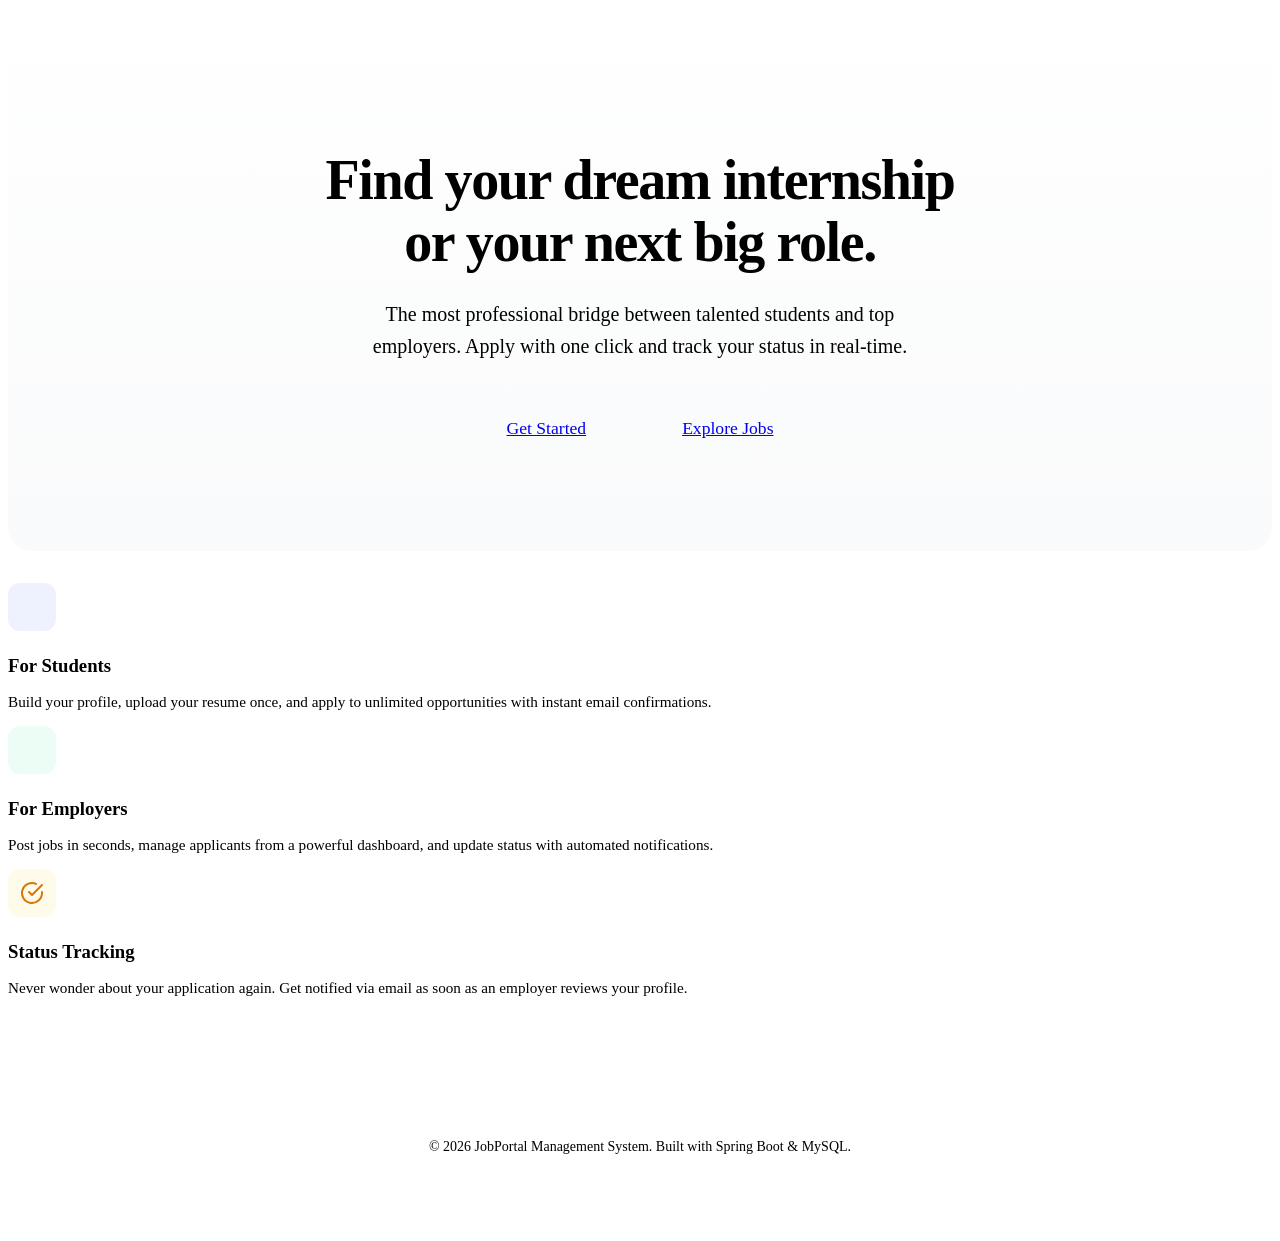
<file: src/main/resources/templates/index.html>
<!DOCTYPE html>
<html xmlns:th="http://www.thymeleaf.org">
<head th:replace="~{fragments :: head('JobPortal - Find Your Career Path')}"></head>
<body>

<div th:replace="~{fragments :: navbarGuest}"></div>

<main class="main-content">
    <section class="hero-section" style="text-align: center; padding: 6rem 1rem; background: linear-gradient(to bottom, #ffffff, #f9fafb); border-radius: 24px; margin-bottom: 4rem;">
        <h1 style="font-size: 3.5rem; font-weight: 800; margin-bottom: 1.5rem; letter-spacing: -0.025em; line-height: 1.1;">
            Find your dream <span style="color: var(--primary);">internship</span> <br>or your next <span style="color: var(--secondary);">big role</span>.
        </h1>
        <p style="font-size: 1.25rem; color: var(--text-muted); max-width: 600px; margin: 0 auto 2.5rem; line-height: 1.6;">
            The most professional bridge between talented students and top employers. 
            Apply with one click and track your status in real-time.
        </p>
        <div style="display: flex; gap: 1rem; justify-content: center;">
            <a href="/register" class="btn btn-primary" style="padding: 1rem 2.5rem; font-size: 1.1rem;">Get Started</a>
            <a href="/login" class="btn btn-secondary" style="padding: 1rem 2.5rem; font-size: 1.1rem;">Explore Jobs</a>
        </div>
    </section>

    <div class="job-grid" style="margin-top: -2rem;">
        <!-- Feature Card 1 -->
        <div class="glass-card">
            <div style="height: 48px; width: 48px; background: #EEF2FF; border-radius: 12px; display: flex; align-items: center; justify-content: center; margin-bottom: 1.5rem;">
                <svg width="24" height="24" viewBox="0 0 24 24" fill="none" stroke="var(--primary)" stroke-width="2" stroke-linecap="round" stroke-linejoin="round"><path d="M16 21v-2a4 4 0 0 0-4-4H6a4 4 0 0 0-4 4v2"></path><circle cx="9" cy="7" r="4"></circle><path d="M22 21v-2a4 4 0 0 0-3-3.87"></path><path d="M16 3.13a4 4 0 0 1 0 7.75"></path></svg>
            </div>
            <h3 style="margin-bottom: 1rem;">For Students</h3>
            <p style="color: var(--text-muted); font-size: 0.95rem;">Build your profile, upload your resume once, and apply to unlimited opportunities with instant email confirmations.</p>
        </div>

        <!-- Feature Card 2 -->
        <div class="glass-card">
            <div style="height: 48px; width: 48px; background: #ECFDF5; border-radius: 12px; display: flex; align-items: center; justify-content: center; margin-bottom: 1.5rem;">
                <svg width="24" height="24" viewBox="0 0 24 24" fill="none" stroke="var(--secondary)" stroke-width="2" stroke-linecap="round" stroke-linejoin="round"><path d="M21 16V8a2 2 0 0 0-1-1.73l-7-4a2 2 0 0 0-2 0l-7 4A2 2 0 0 0 3 8v8a2 2 0 0 0 1 1.73l7 4a2 2 0 0 0 2 0l7-4A2 2 0 0 0 21 16z"></path><polyline points="3.27 6.96 12 12.01 20.73 6.96"></polyline><line x1="12" y1="22.08" x2="12" y2="12"></line></svg>
            </div>
            <h3 style="margin-bottom: 1rem;">For Employers</h3>
            <p style="color: var(--text-muted); font-size: 0.95rem;">Post jobs in seconds, manage applicants from a powerful dashboard, and update status with automated notifications.</p>
        </div>

        <!-- Feature Card 3 -->
        <div class="glass-card">
            <div style="height: 48px; width: 48px; background: #FFFBEB; border-radius: 12px; display: flex; align-items: center; justify-content: center; margin-bottom: 1.5rem;">
                <svg width="24" height="24" viewBox="0 0 24 24" fill="none" stroke="#D97706" stroke-width="2" stroke-linecap="round" stroke-linejoin="round"><path d="M22 11.08V12a10 10 0 1 1-5.93-9.14"></path><polyline points="22 4 12 14.01 9 11.01"></polyline></svg>
            </div>
            <h3 style="margin-bottom: 1rem;">Status Tracking</h3>
            <p style="color: var(--text-muted); font-size: 0.95rem;">Never wonder about your application again. Get notified via email as soon as an employer reviews your profile.</p>
        </div>
    </div>
</main>

<footer style="text-align: center; padding: 4rem 2rem; color: var(--text-muted); font-size: 0.875rem; border-top: 1px solid var(--border); margin-top: 4rem;">
    <p>&copy; 2026 JobPortal Management System. Built with Spring Boot & MySQL.</p>
</footer>

</body>
</html>
</file>
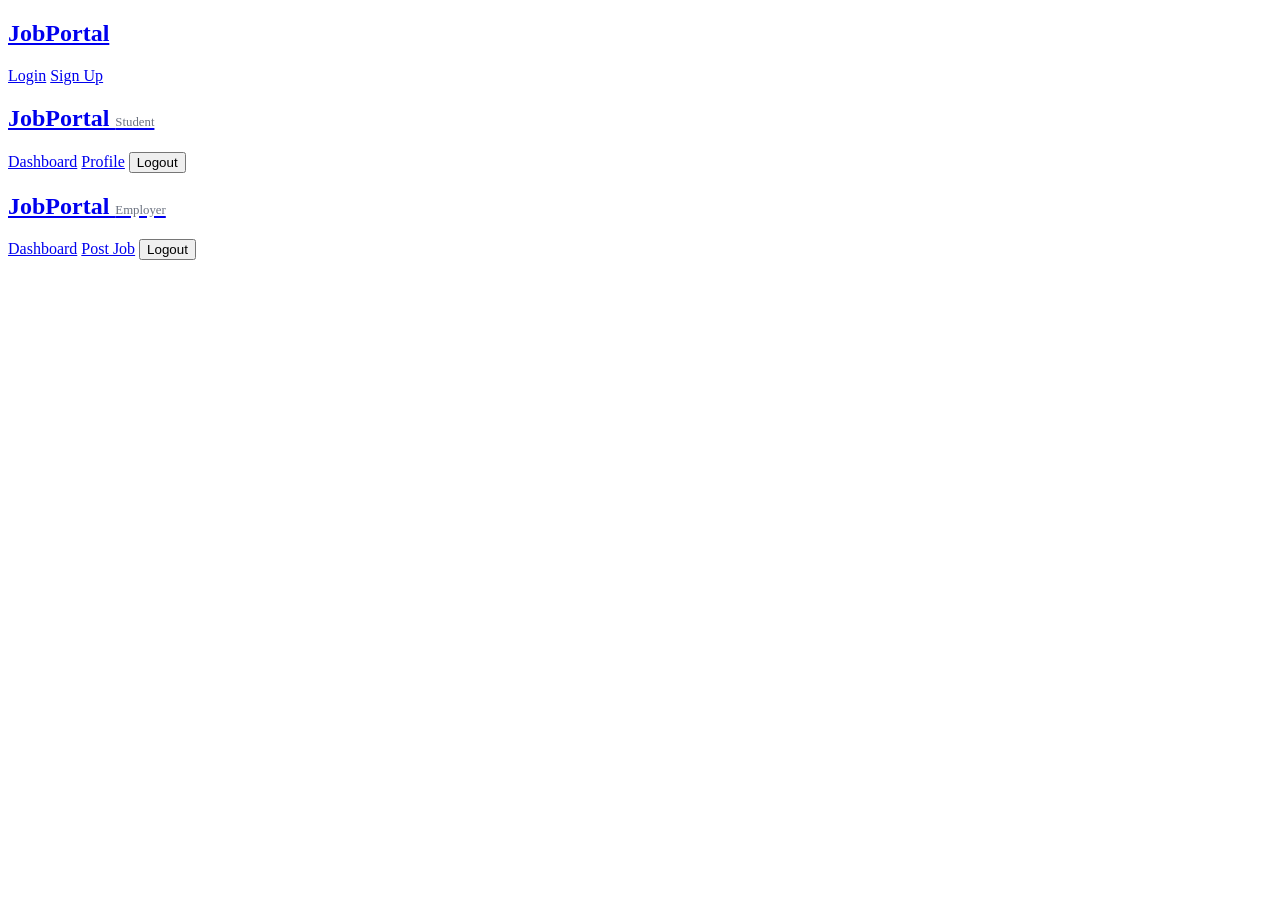
<file: src/main/resources/templates/fragments.html>
<!DOCTYPE html>
<html xmlns:th="http://www.thymeleaf.org">
<head th:fragment="head(title)">
    <meta charset="UTF-8">
    <meta name="viewport" content="width=device-width, initial-scale=1.0">
    <title th:text="${title}">Job Portal</title>
    <link rel="stylesheet" th:href="@{/css/style.css}">
</head>
<body>

<!-- Navbar for Guest -->
<nav class="navbar" th:fragment="navbarGuest">
    <div class="nav-container">
        <div class="nav-logo">
            <a href="/"><h1>JobPortal</h1></a>
        </div>
        <div class="nav-links">
            <a href="/login" class="btn btn-secondary">Login</a>
            <a href="/register" class="btn btn-primary">Sign Up</a>
        </div>
    </div>
</nav>

<!-- Navbar for Student -->
<nav class="navbar" th:fragment="navbarStudent">
    <div class="nav-container">
        <div class="nav-logo">
            <a href="/"><h1>JobPortal <span style="font-size: 0.8rem; color: #6B7280; font-weight: normal;">Student</span></h1></a>
        </div>
        <div class="nav-links">
            <a href="/student/dashboard" class="nav-item">Dashboard</a>
            <a href="/student/profile" class="nav-item">Profile</a>
            <form th:action="@{/logout}" method="post" style="display:inline;">
                <button type="submit" class="btn btn-secondary">Logout</button>
            </form>
        </div>
    </div>
</nav>

<!-- Navbar for Employer -->
<nav class="navbar" th:fragment="navbarEmployer">
    <div class="nav-container">
        <div class="nav-logo">
            <a href="/"><h1>JobPortal <span style="font-size: 0.8rem; color: #6B7280; font-weight: normal;">Employer</span></h1></a>
        </div>
        <div class="nav-links">
            <a href="/employer/dashboard" class="nav-item">Dashboard</a>
            <a href="/employer/job/post" class="nav-item">Post Job</a>
            <form th:action="@{/logout}" method="post" style="display:inline;">
                <button type="submit" class="btn btn-secondary">Logout</button>
            </form>
        </div>
    </div>
</nav>

</body>
</html>
</file>
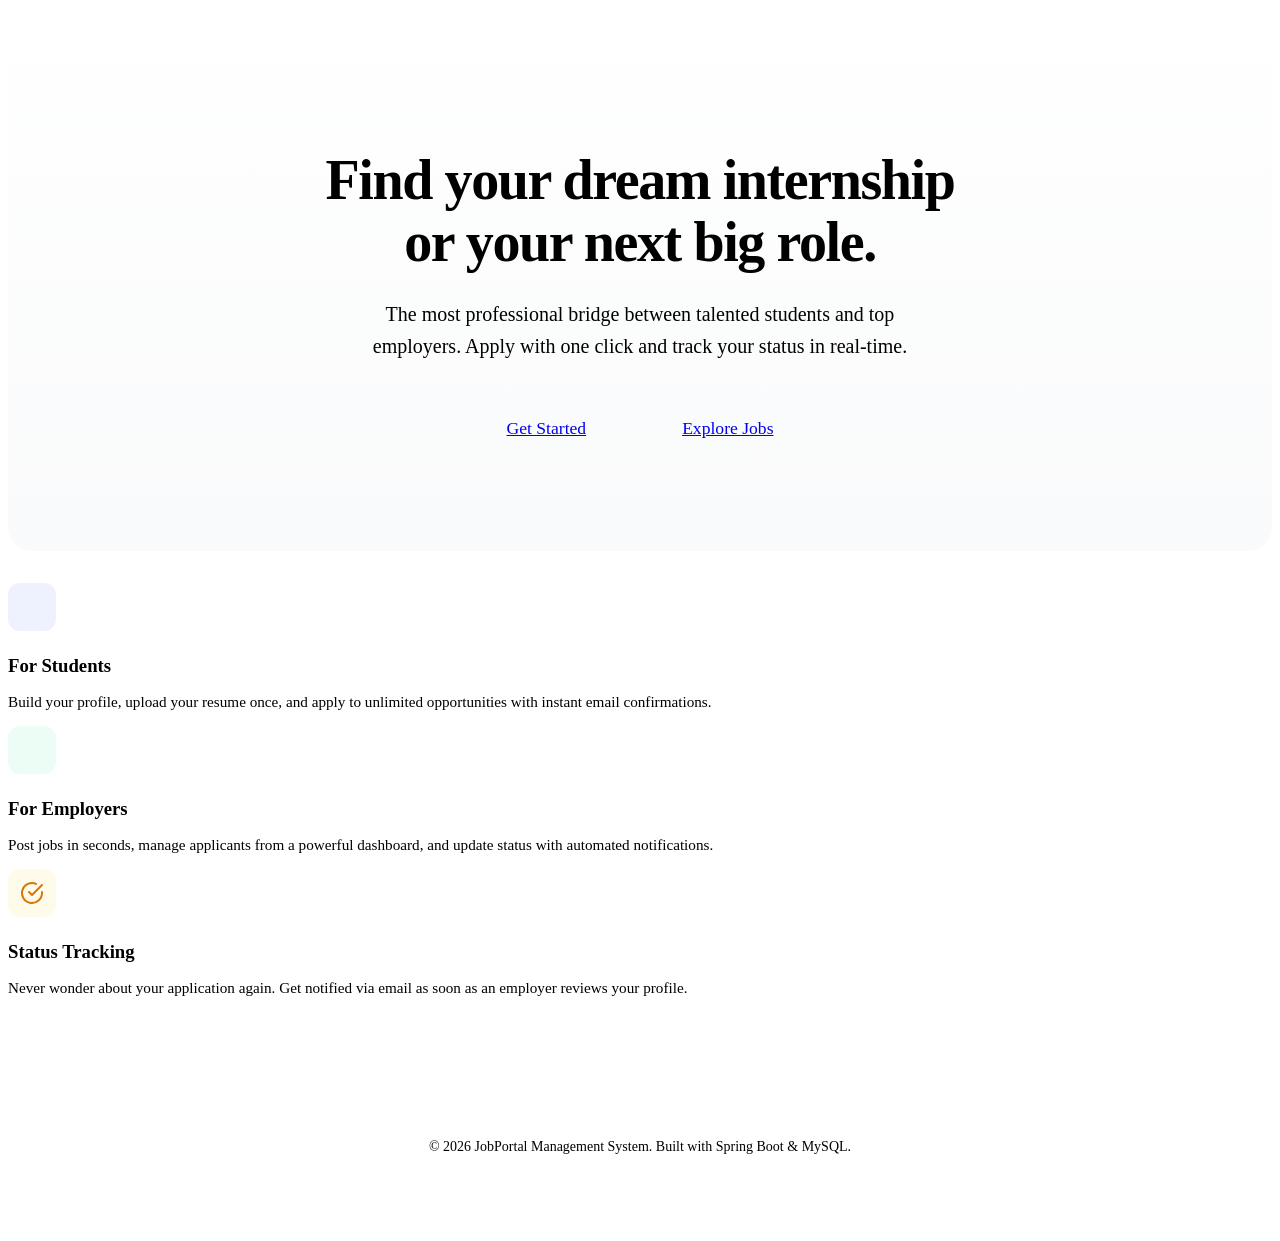
<file: src/main/resources/templates/home.html>
<!DOCTYPE html>
<html xmlns:th="http://www.thymeleaf.org">
<head th:replace="~{fragments :: head('JobPortal - Find Your Career Path')}"></head>
<body>

<div th:replace="~{fragments :: navbarGuest}"></div>

<main class="main-content">
    <section class="hero-section" style="text-align: center; padding: 6rem 1rem; background: linear-gradient(to bottom, #ffffff, #f9fafb); border-radius: 24px; margin-bottom: 4rem;">
        <h1 style="font-size: 3.5rem; font-weight: 800; margin-bottom: 1.5rem; letter-spacing: -0.025em; line-height: 1.1;">
            Find your dream <span style="color: var(--primary);">internship</span> <br>or your next <span style="color: var(--secondary);">big role</span>.
        </h1>
        <p style="font-size: 1.25rem; color: var(--text-muted); max-width: 600px; margin: 0 auto 2.5rem; line-height: 1.6;">
            The most professional bridge between talented students and top employers. 
            Apply with one click and track your status in real-time.
        </p>
        <div style="display: flex; gap: 1rem; justify-content: center;">
            <a href="/register" class="btn btn-primary" style="padding: 1rem 2.5rem; font-size: 1.1rem;">Get Started</a>
            <a href="/login" class="btn btn-secondary" style="padding: 1rem 2.5rem; font-size: 1.1rem;">Explore Jobs</a>
        </div>
    </section>

    <div class="job-grid" style="margin-top: -2rem;">
        <!-- Feature Card 1 -->
        <div class="glass-card">
            <div style="height: 48px; width: 48px; background: #EEF2FF; border-radius: 12px; display: flex; align-items: center; justify-content: center; margin-bottom: 1.5rem;">
                <svg width="24" height="24" viewBox="0 0 24 24" fill="none" stroke="var(--primary)" stroke-width="2" stroke-linecap="round" stroke-linejoin="round"><path d="M16 21v-2a4 4 0 0 0-4-4H6a4 4 0 0 0-4 4v2"></path><circle cx="9" cy="7" r="4"></circle><path d="M22 21v-2a4 4 0 0 0-3-3.87"></path><path d="M16 3.13a4 4 0 0 1 0 7.75"></path></svg>
            </div>
            <h3 style="margin-bottom: 1rem;">For Students</h3>
            <p style="color: var(--text-muted); font-size: 0.95rem;">Build your profile, upload your resume once, and apply to unlimited opportunities with instant email confirmations.</p>
        </div>

        <!-- Feature Card 2 -->
        <div class="glass-card">
            <div style="height: 48px; width: 48px; background: #ECFDF5; border-radius: 12px; display: flex; align-items: center; justify-content: center; margin-bottom: 1.5rem;">
                <svg width="24" height="24" viewBox="0 0 24 24" fill="none" stroke="var(--secondary)" stroke-width="2" stroke-linecap="round" stroke-linejoin="round"><path d="M21 16V8a2 2 0 0 0-1-1.73l-7-4a2 2 0 0 0-2 0l-7 4A2 2 0 0 0 3 8v8a2 2 0 0 0 1 1.73l7 4a2 2 0 0 0 2 0l7-4A2 2 0 0 0 21 16z"></path><polyline points="3.27 6.96 12 12.01 20.73 6.96"></polyline><line x1="12" y1="22.08" x2="12" y2="12"></line></svg>
            </div>
            <h3 style="margin-bottom: 1rem;">For Employers</h3>
            <p style="color: var(--text-muted); font-size: 0.95rem;">Post jobs in seconds, manage applicants from a powerful dashboard, and update status with automated notifications.</p>
        </div>

        <!-- Feature Card 3 -->
        <div class="glass-card">
            <div style="height: 48px; width: 48px; background: #FFFBEB; border-radius: 12px; display: flex; align-items: center; justify-content: center; margin-bottom: 1.5rem;">
                <svg width="24" height="24" viewBox="0 0 24 24" fill="none" stroke="#D97706" stroke-width="2" stroke-linecap="round" stroke-linejoin="round"><path d="M22 11.08V12a10 10 0 1 1-5.93-9.14"></path><polyline points="22 4 12 14.01 9 11.01"></polyline></svg>
            </div>
            <h3 style="margin-bottom: 1rem;">Status Tracking</h3>
            <p style="color: var(--text-muted); font-size: 0.95rem;">Never wonder about your application again. Get notified via email as soon as an employer reviews your profile.</p>
        </div>
    </div>
</main>

<footer style="text-align: center; padding: 4rem 2rem; color: var(--text-muted); font-size: 0.875rem; border-top: 1px solid var(--border); margin-top: 4rem;">
    <p>&copy; 2026 JobPortal Management System. Built with Spring Boot & MySQL.</p>
</footer>

<div th:replace="~{fragments :: aiChatbot}"></div>
</body>
</html>
</file>
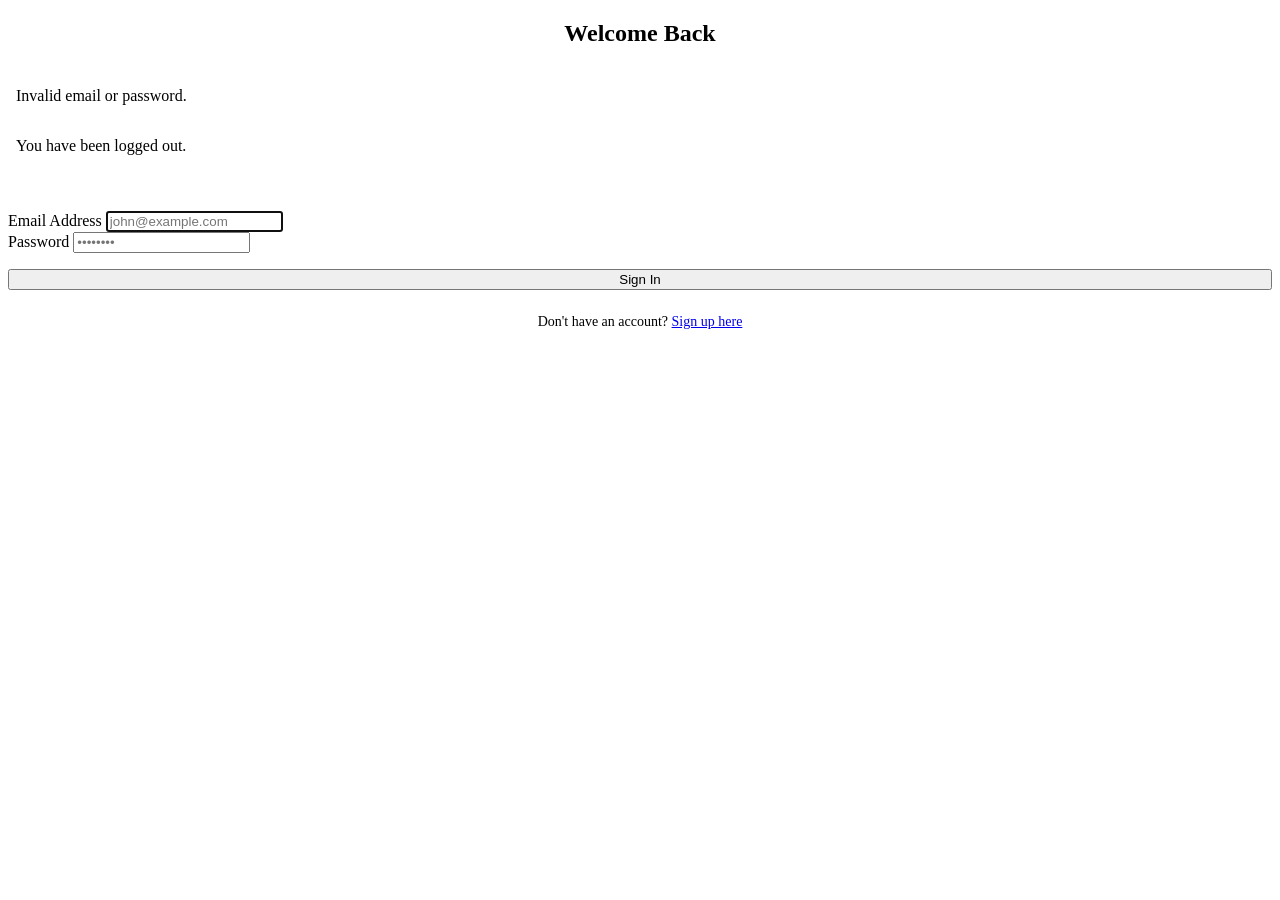
<file: src/main/resources/templates/login.html>
<!DOCTYPE html>
<html xmlns:th="http://www.thymeleaf.org">
<head th:replace="~{fragments :: head('Login - Job Portal')}"></head>
<body>

<nav th:replace="~{fragments :: navbarGuest}"></nav>

<div class="main-content">
    <div class="auth-container glass-card">
        <h2 style="margin-bottom: 2rem; text-align: center;">Welcome Back</h2>
        
        <div th:if="${param.error}" class="badge badge-red" style="display: block; margin-bottom: 1rem; padding: 0.5rem;">
            Invalid email or password.
        </div>
        <div th:if="${param.logout}" class="badge badge-green" style="display: block; margin-bottom: 1rem; padding: 0.5rem;">
            You have been logged out.
        </div>
        <div th:if="${success}" class="badge badge-green" style="display: block; margin-bottom: 1rem; padding: 0.5rem;" th:text="${success}">
        </div>

        <form th:action="@{/loginProcess}" method="post">
            <div class="form-group">
                <label class="form-label" for="username">Email Address</label>
                <input type="email" id="username" name="username" class="form-control" placeholder="john@example.com" required autofocus>
            </div>
            
            <div class="form-group">
                <label class="form-label" for="password">Password</label>
                <input type="password" id="password" name="password" class="form-control" placeholder="••••••••" required>
            </div>
            
            <button type="submit" class="btn btn-primary" style="width: 100%; margin-top: 1rem;">Sign In</button>
        </form>
        
        <p style="text-align: center; margin-top: 1.5rem; font-size: 0.875rem; color: var(--text-muted);">
            Don't have an account? <a href="/register">Sign up here</a>
        </p>
    </div>
</div>

</body>
</html>
</file>
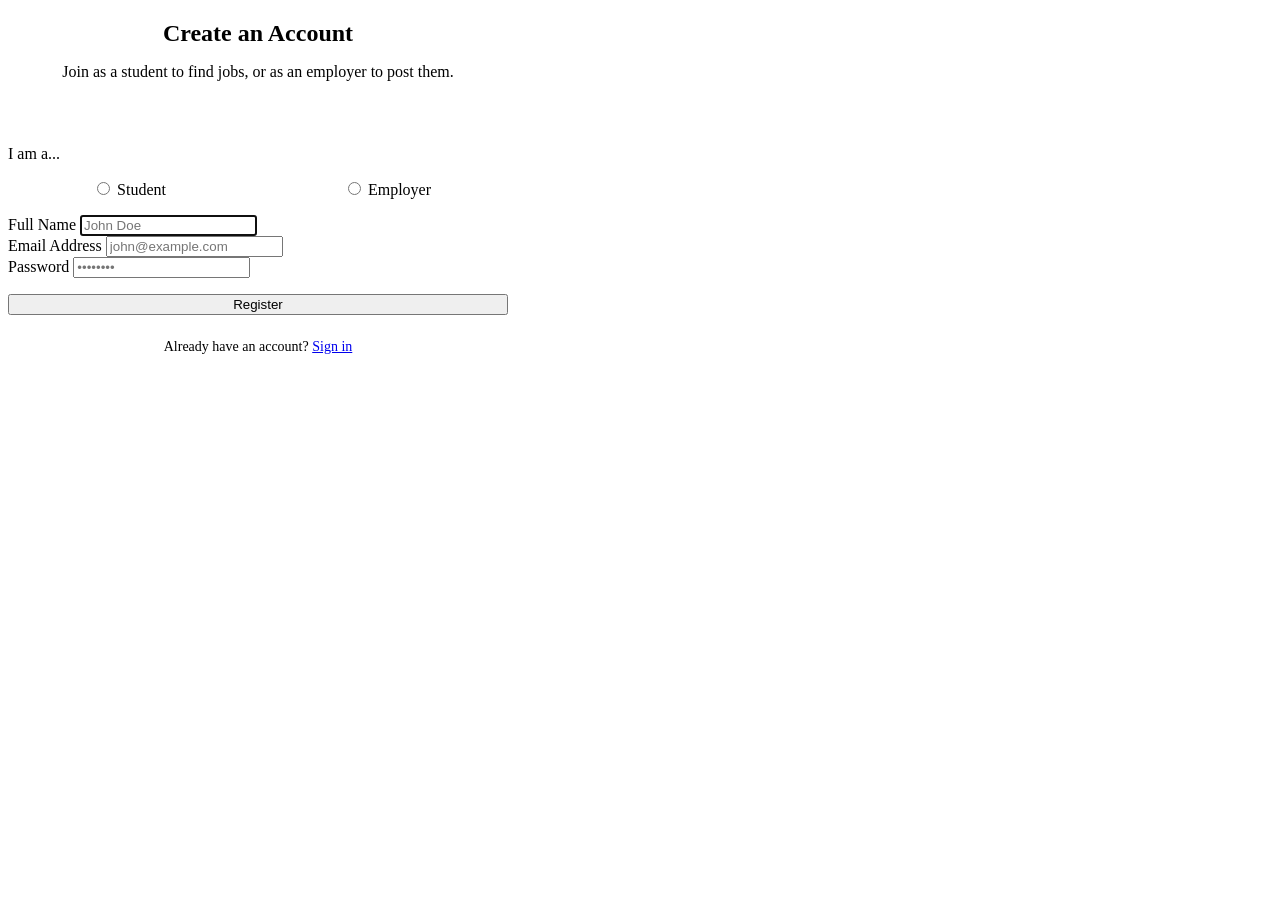
<file: src/main/resources/templates/register.html>
<!DOCTYPE html>
<html xmlns:th="http://www.thymeleaf.org">
<head th:replace="~{fragments :: head('Register - Job Portal')}"></head>
<body>

<nav th:replace="~{fragments :: navbarGuest}"></nav>

<div class="main-content">
    <div class="auth-container glass-card" style="max-width: 500px;">
        <h2 style="margin-bottom: 1rem; text-align: center;">Create an Account</h2>
        <p style="text-align: center; color: var(--text-muted); margin-bottom: 2rem;">Join as a student to find jobs, or as an employer to post them.</p>
        
        <div th:if="${error}" class="badge badge-red" style="display: block; margin-bottom: 1rem; padding: 0.5rem;" th:text="${error}">
        </div>

        <form th:action="@{/register}" th:object="${user}" method="post">
            
            <div class="form-group">
                <label class="form-label">I am a...</label>
                <div style="display: flex; gap: 1rem;">
                    <label style="flex: 1; border: 1px solid var(--border); padding: 1rem; border-radius: var(--radius); text-align: center; cursor: pointer; transition: 0.2s;">
                        <input type="radio" th:field="*{role}" value="STUDENT" required> Student
                    </label>
                    <label style="flex: 1; border: 1px solid var(--border); padding: 1rem; border-radius: var(--radius); text-align: center; cursor: pointer; transition: 0.2s;">
                        <input type="radio" th:field="*{role}" value="EMPLOYER" required> Employer
                    </label>
                </div>
            </div>

            <div class="form-group">
                <label class="form-label" for="fullName">Full Name</label>
                <input type="text" id="fullName" th:field="*{fullName}" class="form-control" placeholder="John Doe" required autofocus>
            </div>

            <!-- Student specific fields, can be hidden via JS later but we show for now or handle via profile -->
            <div id="studentFields" style="display: none; background: #f9fafb; padding: 1rem; border-radius: var(--radius); margin-bottom: 1.5rem; border: 1px dashed var(--border);">
                <p style="font-size: 0.8rem; color: var(--text-muted); margin-bottom: 1rem;">Student Details</p>
                <div class="form-group">
                    <label class="form-label" for="dept">Department</label>
                    <input type="text" id="dept" th:field="*{dept}" class="form-control" placeholder="Computer Science">
                </div>
                <div class="form-group">
                    <label class="form-label" for="yearOfStudy">Year of Study</label>
                    <input type="text" id="yearOfStudy" th:field="*{yearOfStudy}" class="form-control" placeholder="3rd Year">
                </div>
            </div>

            <div class="form-group">
                <label class="form-label" for="email">Email Address</label>
                <input type="email" id="email" th:field="*{email}" class="form-control" placeholder="john@example.com" required>
            </div>
            
            <div class="form-group">
                <label class="form-label" for="password">Password</label>
                <input type="password" id="password" th:field="*{password}" class="form-control" placeholder="••••••••" required minlength="6">
            </div>
            
            <button type="submit" class="btn btn-primary" style="width: 100%; margin-top: 1rem;">Register</button>
        </form>
        
        <p style="text-align: center; margin-top: 1.5rem; font-size: 0.875rem; color: var(--text-muted);">
            Already have an account? <a href="/login">Sign in</a>
        </p>
    </div>
</div>

<script>
    // Simple JS to toggle student fields
    document.querySelectorAll('input[name="role"]').forEach((elem) => {
        elem.addEventListener("change", function(event) {
            var item = event.target.value;
            var stdFields = document.getElementById('studentFields');
            if (item === 'STUDENT') {
                stdFields.style.display = 'block';
            } else {
                stdFields.style.display = 'none';
                document.getElementById('dept').value = '';
                document.getElementById('yearOfStudy').value = '';
            }
        });
    });
</script>
</body>
</html>
</file>
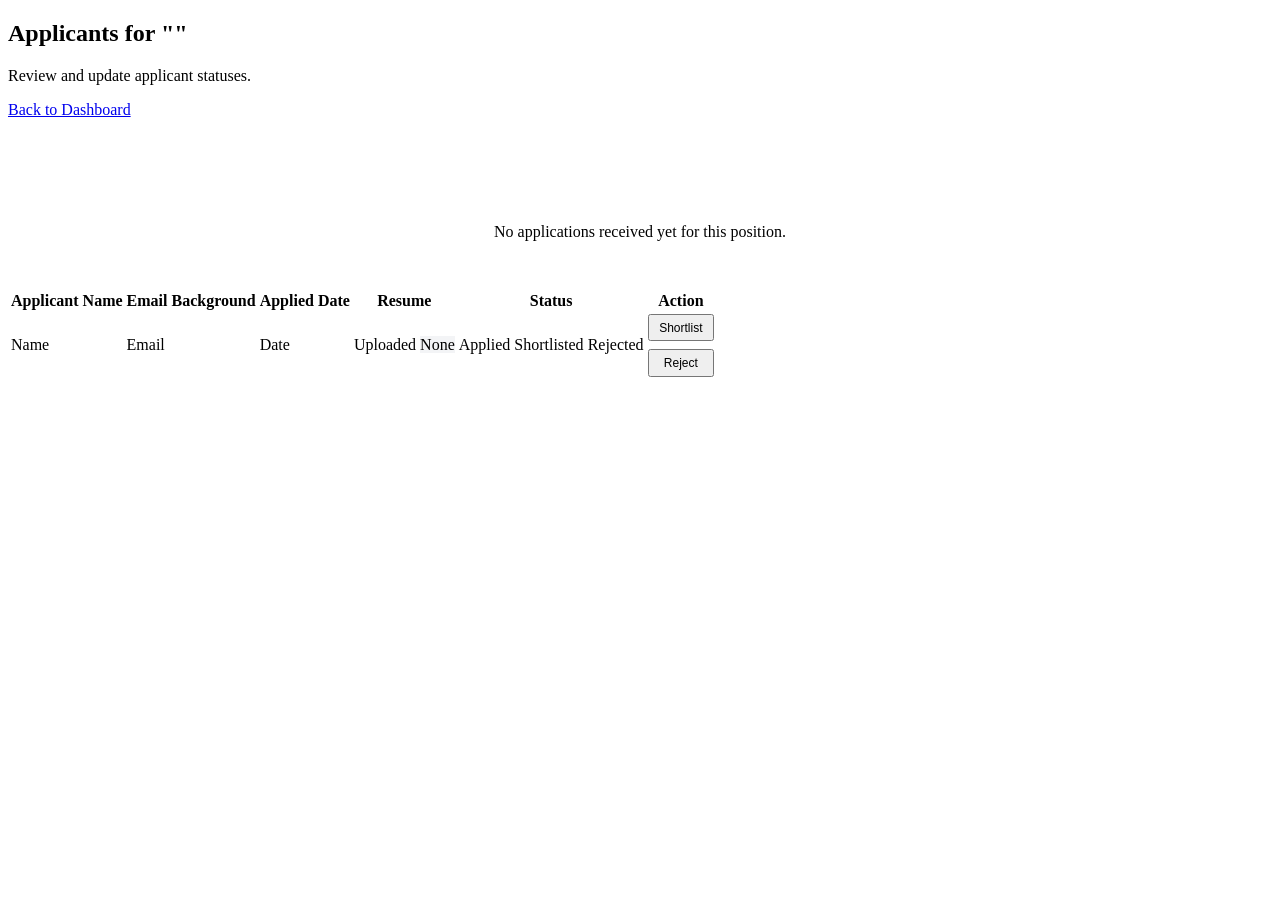
<file: src/main/resources/templates/employer/applicants.html>
<!DOCTYPE html>
<html xmlns:th="http://www.thymeleaf.org">
<head th:replace="~{fragments :: head('Applicants')}"></head>
<body>

<nav th:replace="~{fragments :: navbarEmployer}"></nav>

<div class="main-content">
    <div class="dashboard-header">
        <div>
            <h2>Applicants for "<span th:text="${job.title}"></span>"</h2>
            <p style="color: var(--text-muted); margin-top: 0.5rem;">Review and update applicant statuses.</p>
        </div>
        <a href="/employer/dashboard" class="btn btn-secondary">Back to Dashboard</a>
    </div>

    <div th:if="${success}" class="badge badge-green" style="display: block; margin-bottom: 2rem; padding: 0.75rem;" th:text="${success}"></div>

    <div class="glass-card">
        <div th:if="${#lists.isEmpty(applications)}" style="text-align: center; color: var(--text-muted); padding: 3rem;">
            No applications received yet for this position.
        </div>
        
        <table class="modern-table" th:unless="${#lists.isEmpty(applications)}">
            <thead>
                <tr>
                    <th>Applicant Name</th>
                    <th>Email</th>
                    <th>Background</th>
                    <th>Applied Date</th>
                    <th>Resume</th>
                    <th>Status</th>
                    <th>Action</th>
                </tr>
            </thead>
            <tbody>
                <tr th:each="app : ${applications}">
                    <td style="font-weight: 500;" th:text="${app.applicant.fullName}">Name</td>
                    <td th:text="${app.applicant.email}">Email</td>
                    <td>
                        <div style="font-size: 0.85rem;" th:if="${app.applicant.dept}" th:text="${app.applicant.dept}"></div>
                        <div style="font-size: 0.8rem; color: var(--text-muted);" th:if="${app.applicant.yearOfStudy}" th:text="${app.applicant.yearOfStudy}"></div>
                    </td>
                    <td th:text="${app.appliedAt}">Date</td>
                    <td>
                        <a th:if="${app.resumeFilePath != null}" th:href="@{'/resumes/' + ${app.resumeFilePath}}" target="_blank" class="badge badge-blue" style="text-decoration: none;">Uploaded</a>

                        <span th:if="${app.resumeFilePath == null}" class="badge" style="background:#f3f4f6;">None</span>
                    </td>
                    <td>
                        <span th:if="${app.status == 'APPLIED'}" class="badge badge-yellow">Applied</span>
                        <span th:if="${app.status == 'SHORTLISTED'}" class="badge badge-green">Shortlisted</span>
                        <span th:if="${app.status == 'REJECTED'}" class="badge badge-red">Rejected</span>
                    </td>
                    <td>
                        <form th:action="@{/employer/application/{id}/status(id=${app.id})}" method="post" style="display:flex; gap:0.5rem;">
                            <input type="hidden" name="status" value="SHORTLISTED">
                            <button type="submit" class="btn btn-success" style="padding: 0.3rem 0.6rem; font-size: 0.75rem;" th:disabled="${app.status == 'SHORTLISTED'}">Shortlist</button>
                        </form>
                        <form th:action="@{/employer/application/{id}/status(id=${app.id})}" method="post" style="margin-top: 0.5rem;">
                            <input type="hidden" name="status" value="REJECTED">
                            <button type="submit" class="btn btn-danger" style="padding: 0.3rem 0.6rem; font-size: 0.75rem; width:100%;" th:disabled="${app.status == 'REJECTED'}">Reject</button>
                        </form>
                    </td>
                </tr>
            </tbody>
        </table>
    </div>
</div>

</body>
</html>
</file>
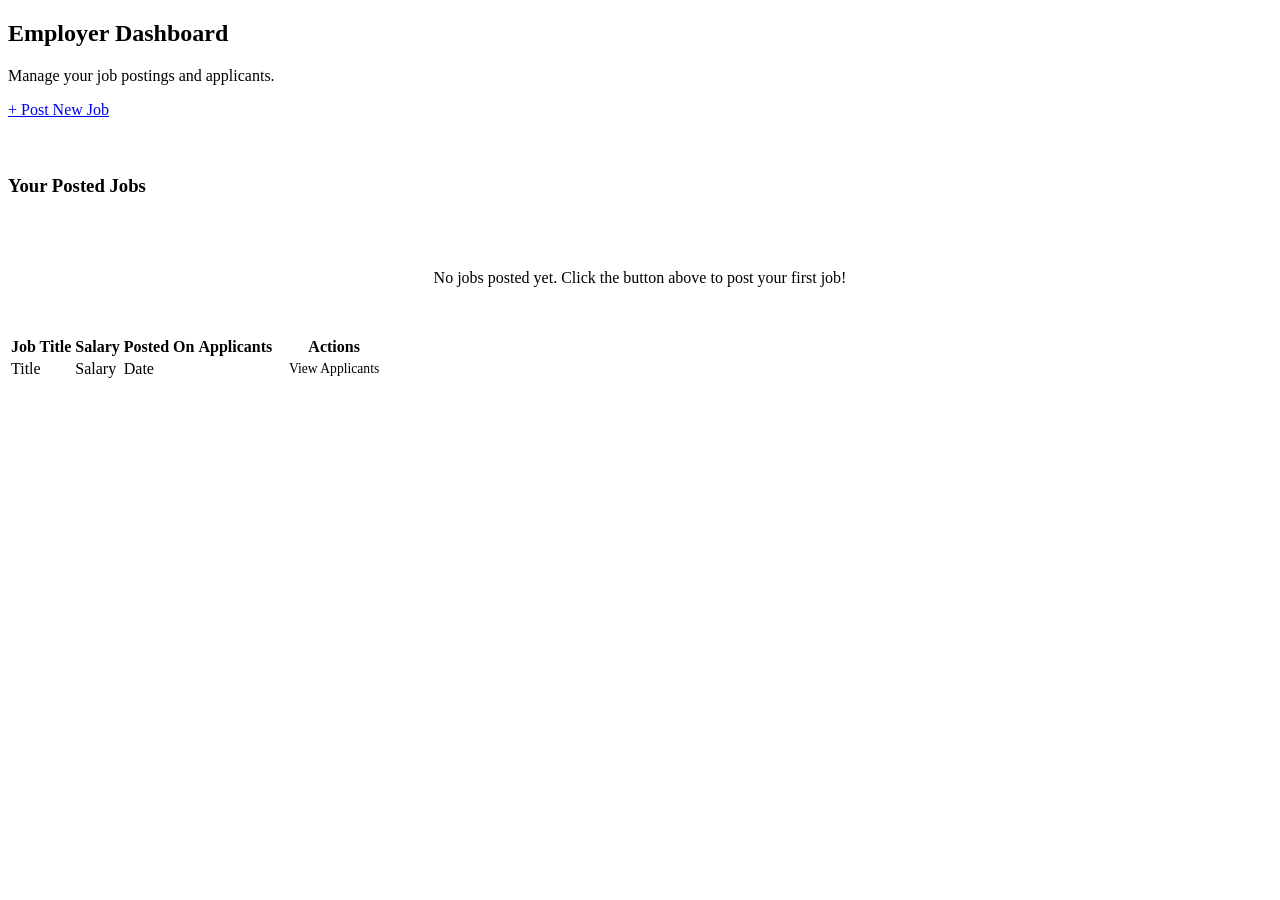
<file: src/main/resources/templates/employer/dashboard.html>
<!DOCTYPE html>
<html xmlns:th="http://www.thymeleaf.org">
<head th:replace="~{fragments :: head('Employer Dashboard')}"></head>
<body>

<nav th:replace="~{fragments :: navbarEmployer}"></nav>

<div class="main-content">
    <div class="dashboard-header">
        <div>
            <h2>Employer Dashboard</h2>
            <p style="color: var(--text-muted); margin-top: 0.5rem;">Manage your job postings and applicants.</p>
        </div>
        <a href="/employer/job/post" class="btn btn-primary">+ Post New Job</a>
    </div>

    <div th:if="${success}" class="badge badge-green" style="display: block; margin-bottom: 2rem; padding: 0.75rem;" th:text="${success}"></div>

    <div class="glass-card">
        <h3 style="margin-bottom: 1.5rem;">Your Posted Jobs</h3>
        
        <div th:if="${#lists.isEmpty(jobs)}" style="text-align: center; color: var(--text-muted); padding: 3rem;">
            No jobs posted yet. Click the button above to post your first job!
        </div>
        
        <table class="modern-table" th:unless="${#lists.isEmpty(jobs)}">
            <thead>
                <tr>
                    <th>Job Title</th>
                    <th>Salary</th>
                    <th>Posted On</th>
                    <th>Applicants</th>
                    <th>Actions</th>
                </tr>
            </thead>
            <tbody>
                <tr th:each="job : ${jobs}">
                    <td th:text="${job.title}" style="font-weight: 500;">Title</td>
                    <td th:text="${job.salary}">Salary</td>
                    <td th:text="${job.createdAt}">Date</td>
                    <td>
                        <span class="badge badge-blue" th:text="${#lists.size(job.applications) + ' Applied'}"></span>
                    </td>
                    <td>
                        <a th:href="@{/employer/job/{id}/applicants(id=${job.id})}" class="btn btn-secondary" style="padding: 0.4rem 0.8rem; font-size: 0.85rem;">View Applicants</a>
                    </td>
                </tr>
            </tbody>
        </table>
    </div>
</div>

</body>
</html>
</file>
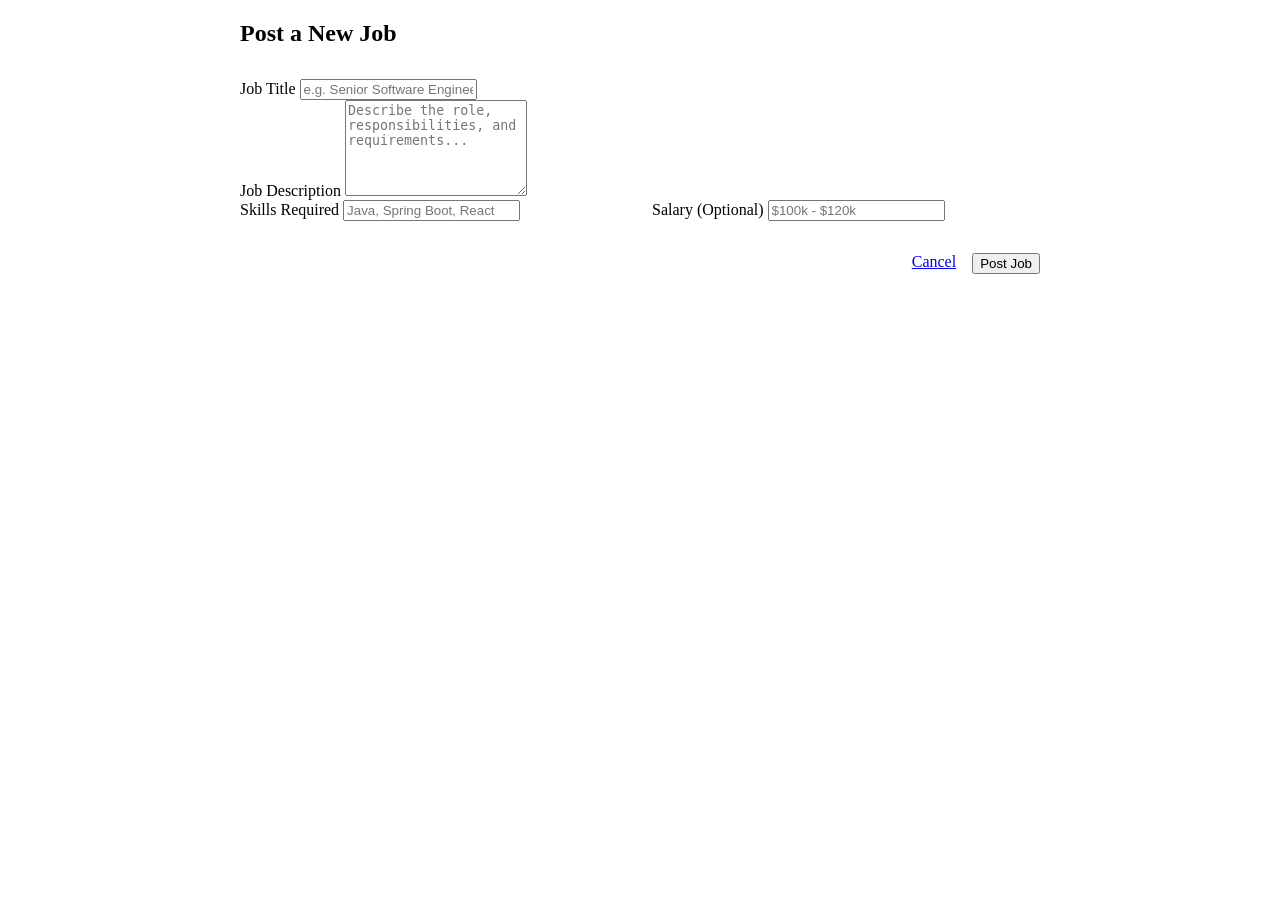
<file: src/main/resources/templates/employer/post-job.html>
<!DOCTYPE html>
<html xmlns:th="http://www.thymeleaf.org">
<head th:replace="~{fragments :: head('Post Job')}"></head>
<body>

<nav th:replace="~{fragments :: navbarEmployer}"></nav>

<div class="main-content">
    <div style="max-width: 800px; margin: 0 auto;">
        <h2 style="margin-bottom: 2rem;">Post a New Job</h2>
        
        <div class="glass-card">
            <form th:action="@{/employer/job/post}" th:object="${job}" method="post">
                
                <div class="form-group">
                    <label class="form-label" for="title">Job Title</label>
                    <input type="text" id="title" th:field="*{title}" class="form-control" placeholder="e.g. Senior Software Engineer" required>
                </div>
                
                <div class="form-group">
                    <label class="form-label" for="description">Job Description</label>
                    <textarea id="description" th:field="*{description}" class="form-control" rows="6" placeholder="Describe the role, responsibilities, and requirements..." required></textarea>
                </div>
                
                <div style="display: flex; gap: 1.5rem;">
                    <div class="form-group" style="flex: 1;">
                        <label class="form-label" for="skillsRequired">Skills Required</label>
                        <input type="text" id="skillsRequired" th:field="*{skillsRequired}" class="form-control" placeholder="Java, Spring Boot, React">
                    </div>
                    
                    <div class="form-group" style="flex: 1;">
                        <label class="form-label" for="salary">Salary (Optional)</label>
                        <input type="text" id="salary" th:field="*{salary}" class="form-control" placeholder="$100k - $120k">
                    </div>
                </div>
                
                <div style="display: flex; justify-content: flex-end; gap: 1rem; margin-top: 2rem;">
                    <a href="/employer/dashboard" class="btn btn-secondary">Cancel</a>
                    <button type="submit" class="btn btn-primary">Post Job</button>
                </div>
            </form>
        </div>
    </div>
</div>

</body>
</html>
</file>
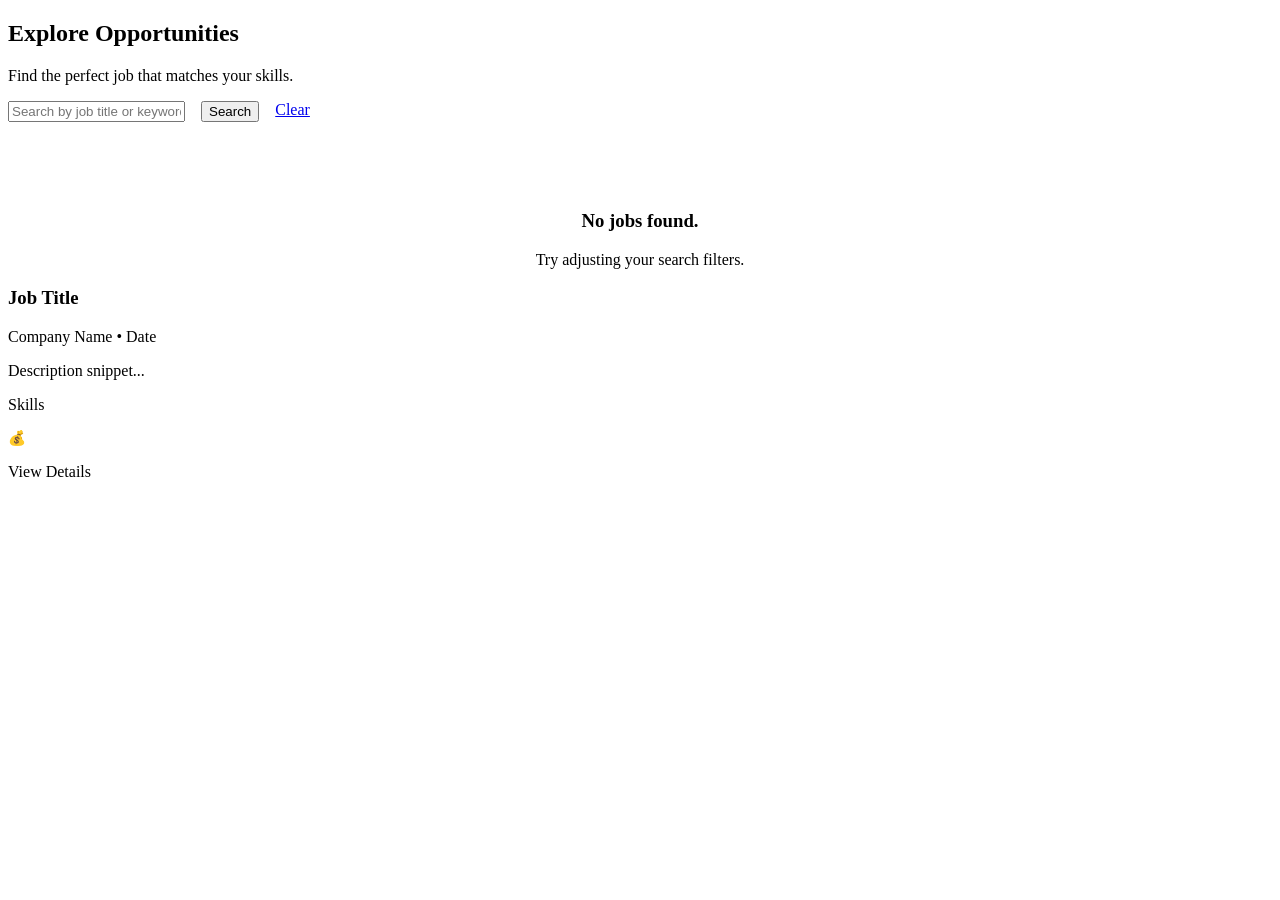
<file: src/main/resources/templates/student/dashboard.html>
<!DOCTYPE html>
<html xmlns:th="http://www.thymeleaf.org">
<head th:replace="~{fragments :: head('Student Dashboard')}"></head>
<body>

<nav th:replace="~{fragments :: navbarStudent}"></nav>

<div class="main-content">
    <div class="dashboard-header" style="flex-direction: column; align-items: flex-start; gap: 1.5rem;">
        <div>
            <h2>Explore Opportunities</h2>
            <p style="color: var(--text-muted); margin-top: 0.5rem;">Find the perfect job that matches your skills.</p>
        </div>
        
        <form th:action="@{/student/dashboard}" method="get" style="width: 100%; max-width: 600px; display: flex; gap: 1rem;">
            <input type="text" name="query" class="form-control" placeholder="Search by job title or keyword..." th:value="${query}">
            <button type="submit" class="btn btn-primary">Search</button>
            <a href="/student/dashboard" class="btn btn-secondary" th:if="${query != null}">Clear</a>
        </form>
    </div>

    <div th:if="${success}" class="badge badge-green" style="display: block; margin-bottom: 2rem; padding: 0.75rem;" th:text="${success}"></div>

    <div th:if="${#lists.isEmpty(jobs)}" style="text-align: center; margin-top: 4rem;">
        <h3 style="color: var(--text-muted);">No jobs found.</h3>
        <p style="color: var(--border);">Try adjusting your search filters.</p>
    </div>

    <div class="job-grid" th:unless="${#lists.isEmpty(jobs)}">
        <div class="glass-card job-card" th:each="job : ${jobs}">
            <div class="job-card-header">
                <h3 class="job-card-title" th:text="${job.title}">Job Title</h3>
                <div class="job-card-company">
                    <span style="font-weight: 500;" th:text="${job.employer.fullName}">Company Name</span> 
                    &bull; <span th:text="${job.createdAt}">Date</span>
                </div>
            </div>
            <div class="job-card-body">
                <p th:text="${#strings.substring(job.description, 0, T(java.lang.Math).min(job.description.length(), 100))} + '...'">Description snippet...</p>
                <div class="job-skills" th:if="${job.skillsRequired}">
                    <!-- Simple scriptlet to split by comma could be used here but we just show it -->
                    <span class="skill-tag" th:text="${job.skillsRequired}">Skills</span>
                </div>
                <div style="margin-top: 1rem; font-weight: 500; font-size: 0.9rem;" th:if="${job.salary != null && !job.salary.isEmpty()}">
                    💰 <span th:text="${job.salary}"></span>
                </div>
            </div>
            <div style="margin-top: auto; padding-top: 1rem; border-top: 1px solid var(--border);">
                <a th:href="@{/student/job/{id}(id=${job.id})}" class="btn btn-primary" style="width: 100%;">View Details</a>
            </div>
        </div>
    </div>
</div>

</body>
</html>
</file>
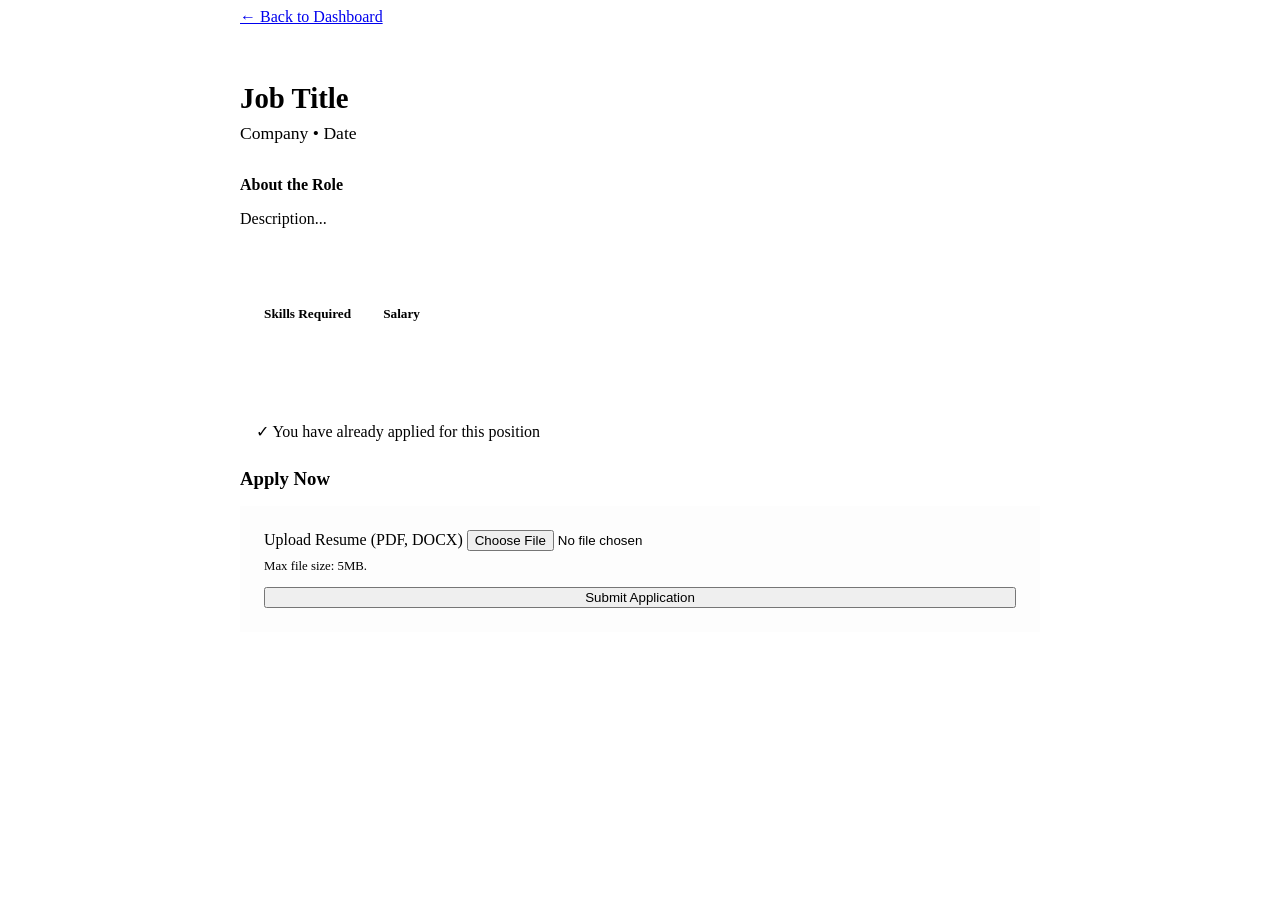
<file: src/main/resources/templates/student/job-details.html>
<!DOCTYPE html>
<html xmlns:th="http://www.thymeleaf.org">
<head th:replace="~{fragments :: head(${job.title} + ' - Job Details')}"></head>
<body>

<nav th:replace="~{fragments :: navbarStudent}"></nav>

<div class="main-content">
    <div style="max-width: 800px; margin: 0 auto;">
        
        <a href="/student/dashboard" class="btn btn-secondary" style="margin-bottom: 2rem;">&larr; Back to Dashboard</a>
        
        <div th:if="${error}" class="badge badge-red" style="display: block; margin-bottom: 2rem; padding: 0.75rem;" th:text="${error}"></div>

        <div class="glass-card">
            <h2 th:text="${job.title}" style="margin-bottom: 0.5rem; font-size: 1.8rem;">Job Title</h2>
            <div style="color: var(--text-muted); font-size: 1.1rem; margin-bottom: 2rem;">
                <span th:text="${job.employer.fullName}">Company</span> &bull; 
                <span th:text="${job.createdAt}">Date</span>
            </div>

            <div style="margin-bottom: 2rem;">
                <h4 style="margin-bottom: 0.5rem; color: var(--text-main);">About the Role</h4>
                <p style="white-space: pre-wrap;" th:text="${job.description}">Description...</p>
            </div>

            <div style="display: flex; gap: 2rem; margin-bottom: 2rem; padding: 1.5rem; background: var(--bg-light); border-radius: var(--radius);">
                <div th:if="${job.skillsRequired}">
                    <h5 style="color: var(--text-muted); margin-bottom: 0.25rem;">Skills Required</h5>
                    <div style="font-weight: 500;" th:text="${job.skillsRequired}"></div>
                </div>
                <div th:if="${job.salary != null && !job.salary.isEmpty()}">
                    <h5 style="color: var(--text-muted); margin-bottom: 0.25rem;">Salary</h5>
                    <div style="font-weight: 500;" th:text="${job.salary}"></div>
                </div>
            </div>

            <hr style="border: 0; border-top: 1px solid var(--border); margin: 2rem 0;">

            <div th:if="${hasApplied}">
                <div class="badge badge-green" style="font-size: 1rem; padding: 0.5rem 1rem;">
                    ✓ You have already applied for this position
                </div>
            </div>

            <div th:unless="${hasApplied}">
                <h3 style="margin-bottom: 1rem;">Apply Now</h3>
                <form th:action="@{/student/job/{id}/apply(id=${job.id})}" method="post" enctype="multipart/form-data" style="background: #fdfdfd; padding: 1.5rem; border: 1px solid var(--border); border-radius: var(--radius);">
                    <div class="form-group">
                        <label class="form-label">Upload Resume (PDF, DOCX)</label>
                        <input type="file" name="resume" class="form-control" accept=".pdf,.doc,.docx" required>
                        <p style="font-size: 0.8rem; color: var(--text-muted); margin-top: 0.5rem;">Max file size: 5MB.</p>
                    </div>
                    <button type="submit" class="btn btn-primary" style="width: 100%;">Submit Application</button>
                </form>
            </div>
        </div>
    </div>
</div>

</body>
</html>
</file>
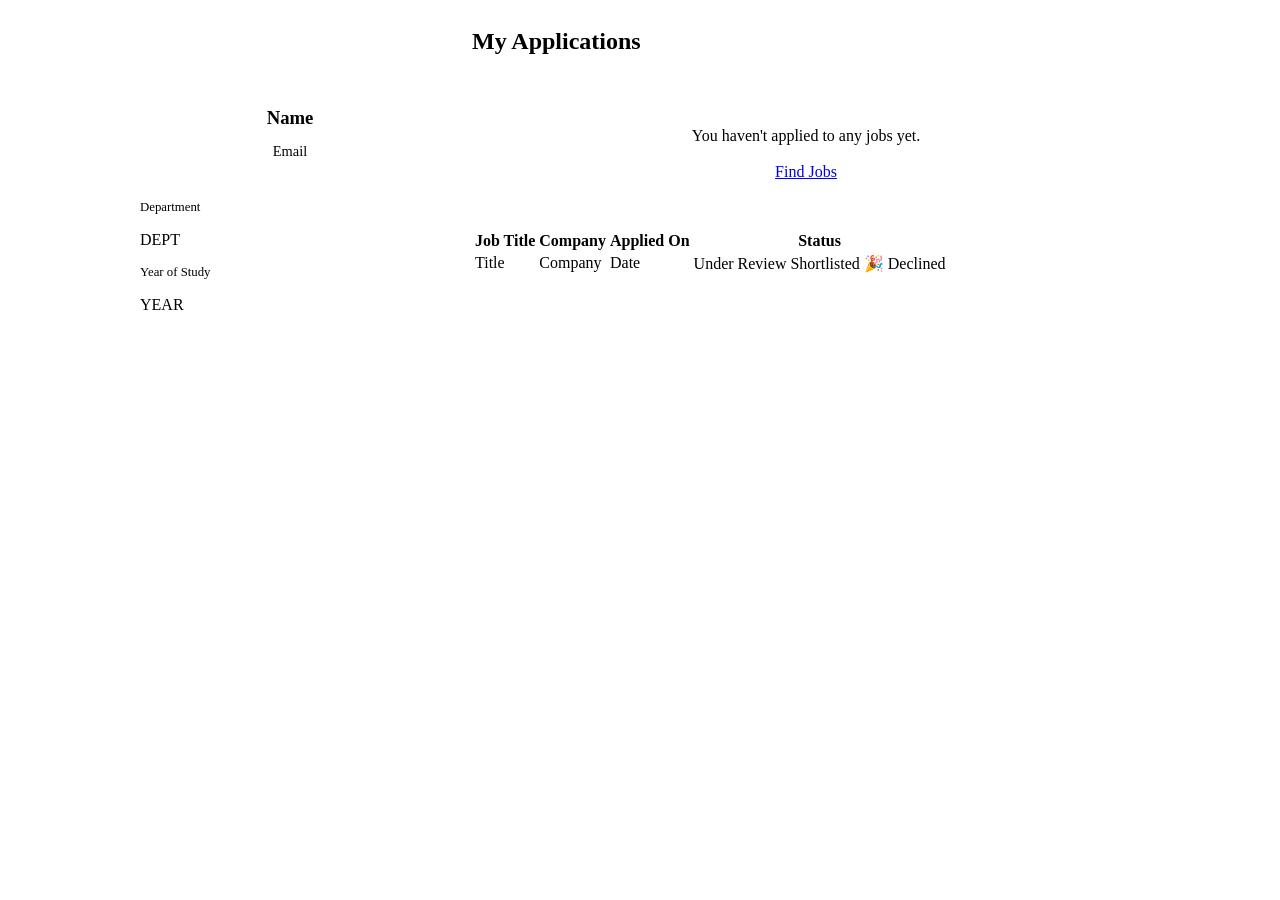
<file: src/main/resources/templates/student/profile.html>
<!DOCTYPE html>
<html xmlns:th="http://www.thymeleaf.org">
<head th:replace="~{fragments :: head('My Profile')}"></head>
<body>

<nav th:replace="~{fragments :: navbarStudent}"></nav>

<div class="main-content">
    <div style="display: flex; gap: 2rem; max-width: 1000px; margin: 0 auto; align-items: flex-start;">
        
        <!-- Sidebar Profile -->
        <div class="glass-card" style="width: 300px; position: sticky; top: 100px;">
            <div style="width: 80px; height: 80px; background: linear-gradient(135deg, var(--primary), #8B5CF6); color: white; border-radius: 50%; display: flex; align-items: center; justify-content: center; font-size: 2rem; font-weight: bold; margin: 0 auto 1rem;">
                <span th:text="${#strings.substring(student.fullName, 0, 1)}">A</span>
            </div>
            
            <h3 style="text-align: center; margin-bottom: 0.25rem;" th:text="${student.fullName}">Name</h3>
            <p style="text-align: center; color: var(--text-muted); font-size: 0.9rem; margin-bottom: 1.5rem;" th:text="${student.email}">Email</p>
            
            <hr style="border:0; border-top:1px solid var(--border); margin: 1rem 0;">
            
            <div style="margin-bottom: 1rem;" th:if="${student.dept}">
                <p style="font-size: 0.8rem; color: var(--text-muted); margin-bottom: 0.2rem;">Department</p>
                <p style="font-weight: 500;" th:text="${student.dept}">DEPT</p>
            </div>
            
            <div th:if="${student.yearOfStudy}">
                <p style="font-size: 0.8rem; color: var(--text-muted); margin-bottom: 0.2rem;">Year of Study</p>
                <p style="font-weight: 500;" th:text="${student.yearOfStudy}">YEAR</p>
            </div>
        </div>

        <!-- Main Content -->
        <div style="flex: 1;">
            <h2 style="margin-bottom: 1.5rem;">My Applications</h2>
            
            <div class="glass-card">
                <div th:if="${#lists.isEmpty(applications)}" style="text-align: center; color: var(--text-muted); padding: 3rem;">
                    You haven't applied to any jobs yet.
                    <br><br>
                    <a href="/student/dashboard" class="btn btn-primary">Find Jobs</a>
                </div>
                
                <table class="modern-table" th:unless="${#lists.isEmpty(applications)}">
                    <thead>
                        <tr>
                            <th>Job Title</th>
                            <th>Company</th>
                            <th>Applied On</th>
                            <th>Status</th>
                        </tr>
                    </thead>
                    <tbody>
                        <tr th:each="app : ${applications}">
                            <td style="font-weight: 500;">
                                <a th:href="@{/student/job/{id}(id=${app.job.id})}" th:text="${app.job.title}">Title</a>
                            </td>
                            <td th:text="${app.job.employer.fullName}">Company</td>
                            <td th:text="${app.appliedAt}">Date</td>
                            <td>
                                <span th:if="${app.status == 'APPLIED'}" class="badge badge-yellow">Under Review</span>
                                <span th:if="${app.status == 'SHORTLISTED'}" class="badge badge-green">Shortlisted 🎉</span>
                                <span th:if="${app.status == 'REJECTED'}" class="badge badge-red">Declined</span>
                            </td>
                        </tr>
                    </tbody>
                </table>
            </div>
        </div>

    </div>
</div>

</body>
</html>
</file>
